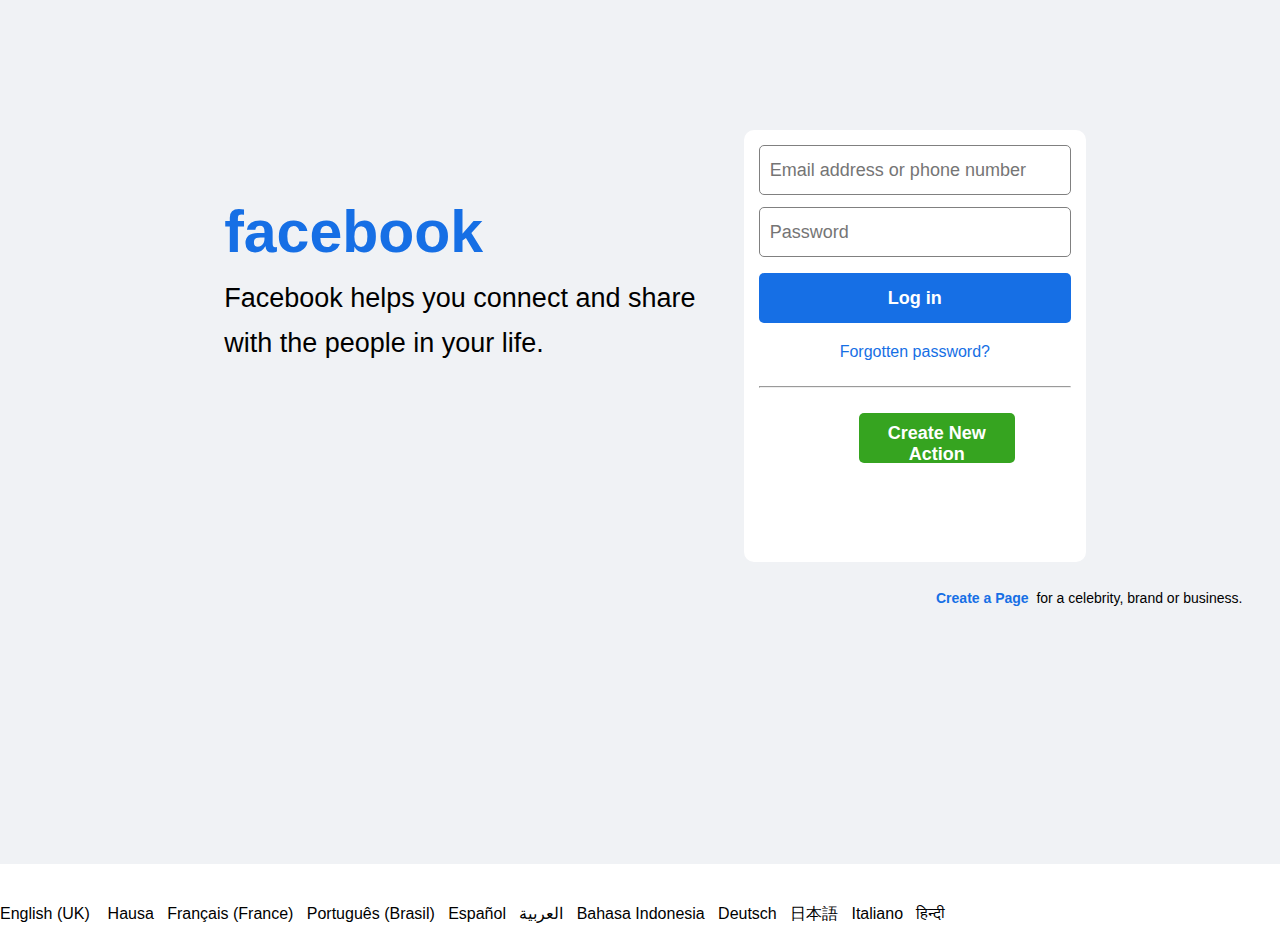
<file: index.html>
<!DOCTYPE html>
<html lang="en">
<head>
    <meta charset="UTF-8">
    <meta http-equiv="X-UA-Compatible" content="IE=edge">
    <meta name="viewport" content="width=device-width, initial-scale=1.0">
    <title>Facebook - log in or sign up</title>
    <link rel="stylesheet" href="./style.css" type="text/css">
</head>
<body>
    <div class="bground">
        <div class="main">
            <div class="main-text">
                <h1>facebook</h1>
                <p id="para1">Facebook helps you connect and share<br>with the people in your life.</p>
            </div>
            <div class="form-body">
                <form action="./index2.html" method="get">
                    <input type="text" placeholder="Email address or phone number" id="email"><br>
                    <input type="password" placeholder="Password" id="pass">
                    <button type="submit" id="log">Log in</button>
                    <p class="forgot"><a href="#">Forgotten password?</a></p><hr> 
                    <button type="submit" id="new">Create New Action</button>
                </form>
            </div>
        </div>
        <p id="create"><a href="#"><b>Create a Page</b></a>&nbsp; for a celebrity, brand or business.</p>
    </div>
    <div>English (UK) &nbsp; &nbsp;Hausa&nbsp;&nbsp;
        Français (France)&nbsp;&nbsp;
        Português (Brasil)&nbsp;&nbsp;
        Español&nbsp;&nbsp;
        العربية&nbsp;&nbsp;
        Bahasa Indonesia&nbsp;&nbsp;
        Deutsch&nbsp;&nbsp;
        日本語&nbsp;&nbsp;
        Italiano&nbsp;&nbsp;
        हिन्दी&nbsp;&nbsp;
    </div>
</body>
</html>
</file>
<file: style.css>
*{
    margin:0;
    padding: 0;
    box-sizing: border-box;
    font-family: sans-serif;
}
.bground{
    background-color: #f0f2f5;
    height: 96vh;
    margin-bottom: 40px;
}
.main{
    display: flex;
    flex-direction: row;
    justify-content: space-around;
    padding: 50px 70px 15px 70px;
}
h1{
    font-size: 59px;
    color:#166fe5;
    
}
#para1{
    font-size: 27px;
    line-height: 5vh;
    padding-top:10px;
}
.main-text{
    margin-top: 148px;
    margin-left: 130px;
}

.form-body{
    width: 30%;
    margin-top: 80px;
    margin-right: 100px;
    height: 48vh;
    background-color: #ffffff;
    padding: 15px;
    border-radius: 10px;
}
#email{
    width: 100%;
    height: 50px;
    padding: 10px;
    font-size: 18px;
    margin-bottom: 12px;
    border-radius: 5px; 
    border: 1px solid gray;
}
#pass{
    width: 100%;
    height: 50px;
    padding: 10px;
    font-size: 18px;
    margin-bottom: 5px;
    border-radius: 5px;
    border: 1px solid gray;
}
#log{
    width: 100%;
    height: 50px;
    padding: 10px;
    margin-top: 11px;
    font-size: 18px;
    font-weight: bold;
    margin-bottom: 10px;
    border-radius: 5px;
    background-color: #166fe5;
    color: #ffffff;
    border: none;
    cursor: pointer;
}
.forgot{
    text-align: center;
    color:#166fe5;
    padding: 10px;
    padding-bottom: 25px;
}
.forgot a{
    text-decoration: none;
    color: #166fe5;    
}
#new{
    width: 50%;
    height: 50px;
    padding: 10px;
    font-size: 18px;
    font-weight: bold;
    margin-top: 25px;
    border-radius: 5px; 
    background-color: #36a420;
    color: #ffffff;
    border: none;
    margin-left: 100px;
    cursor: pointer;
}
#create{
    margin-left:936px;
    font-size: 14px;
    padding-top: 13px;
}
#create a{
    color: #166fe5;
    text-decoration: none;
}
</file>
